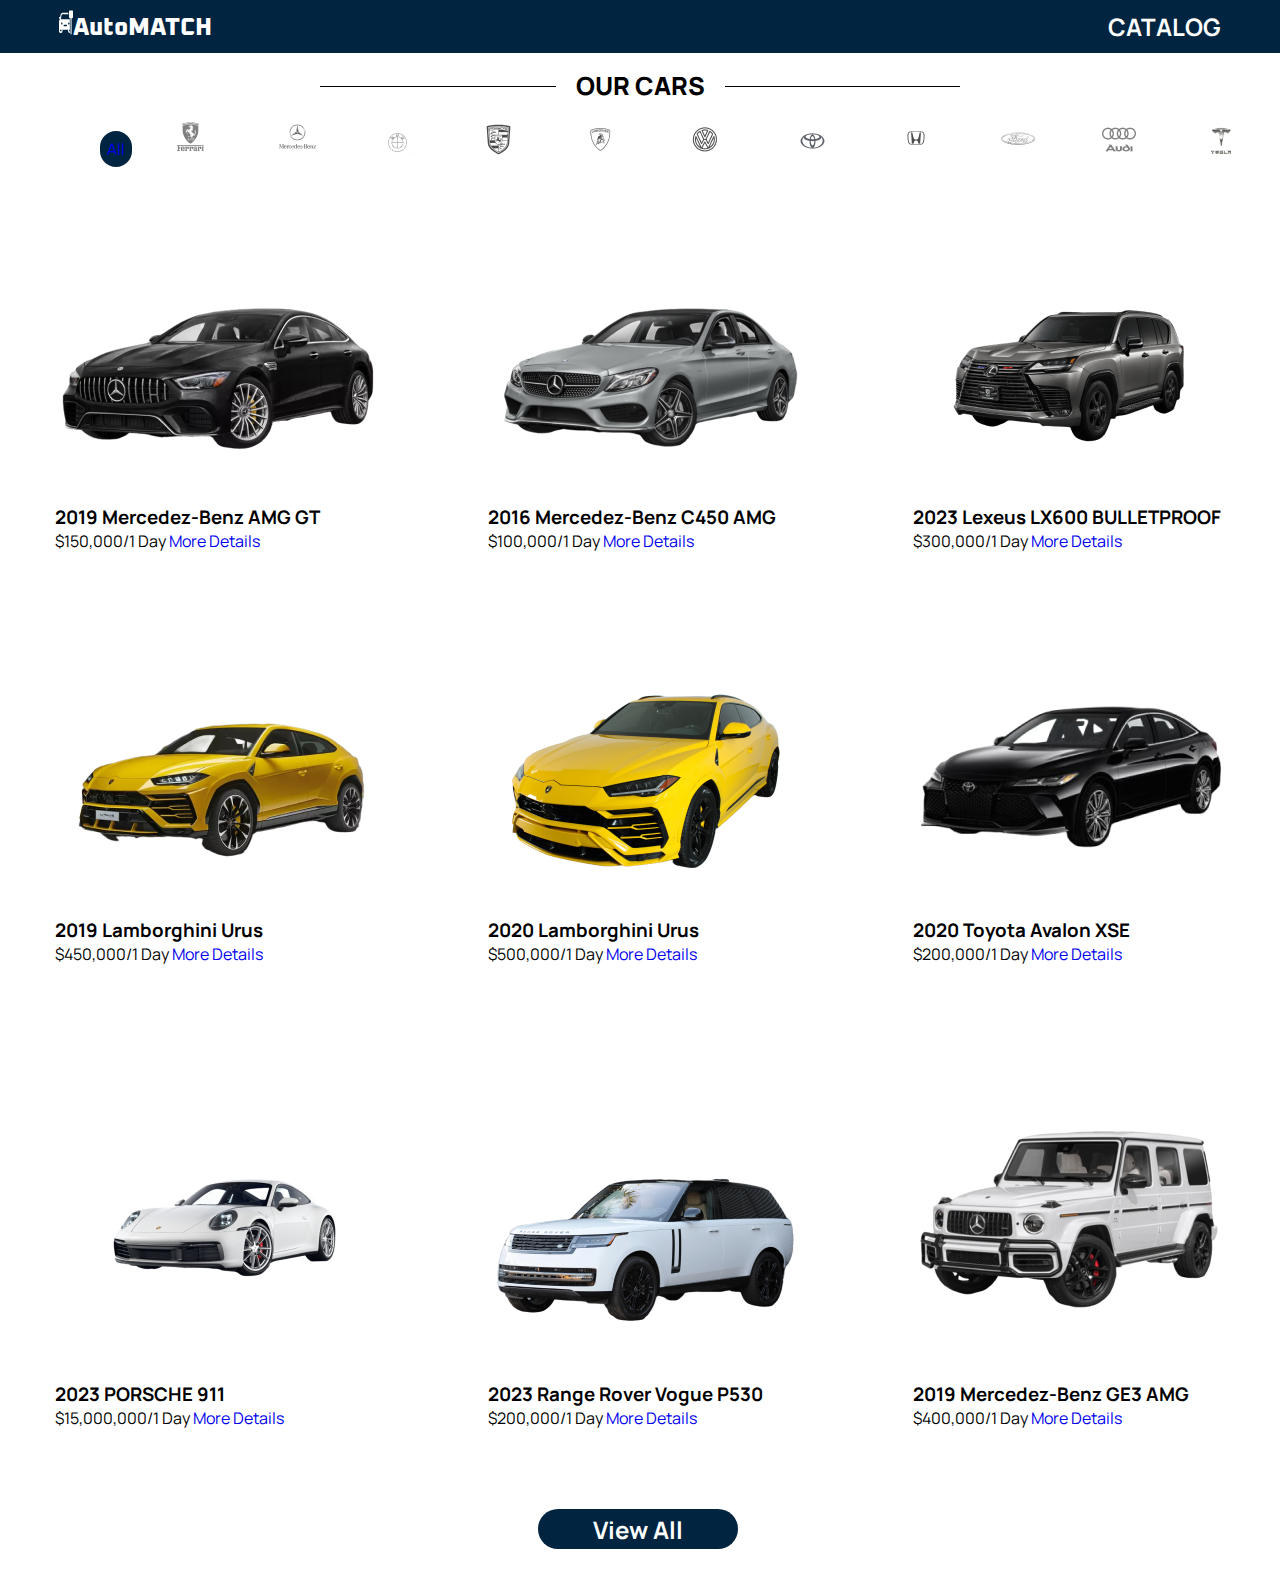
<file: catalog.html>
<!DOCTYPE html>
<html lang="en">
<head>
    <meta charset="UTF-8">
    <meta name="viewport" content="width=device-width, initial-scale=1.0">
    <link rel="stylesheet" href="catalog.css">
    <title>Catalog</title>
</head>
<body>
    <section id="header">
        <nav>
            <!--<a href="#"><img src="/car-dealer-platform/images/Logo.svg">AutoMATCH</a>-->
            <a href="#"><img src="./images/Logo.svg">AutoMATCH</a>
            <div class="nav-bar">
                <h1>CATALOG</h1>
            </div>
        </nav>
    </section>
    <section id="header-2">
        <div class="sub-topic"><span>OUR CARS</span></div>
        <div class="links">
            <a href="#" class="all">All</a>
            <a href="#"><img src="./images/logo1.png"></a>
            <a href="#"><img src="./images/logo2.png"></a>
            <a href="#"><img src="./images/logo3.png"></a>
            <a href="#"><img src="./images/logo4.png"></a>
            <a href="#"><img src="./images/logo5.png"></a>
            <a href="#"><img src="./images/logo6.png"></a>
            <a href="#"><img src="./images/logo7.png"></a>
            <a href="#"><img src="./images/logo8.png"></a>
            <a href="#"><img src="./images/logo9.png"></a>
            <a href="#"><img src="./images/logo10.png"></a>
            <a href="#"><img src="./images/logo11.png"></a>
        </div>
    </section>
    <section id="cars">
        <div class="cars">
            <div car-1>
                <img src="./images/2019Benz.png">
                <h3>2019 Mercedez-Benz AMG GT</h3>
                <p>$150,000/1 Day <a href="#">More Details</a></p>
            </div>

            <div car-2>
                <img src="./images/2016Benz.png">
                <h3>2016 Mercedez-Benz C450 AMG</h3>
                <p>$100,000/1 Day <a href="#">More Details</a></p>
            </div>

            <div car-3>
                <img src="./images/2023lexeus.png">
                <h3>2023 Lexeus LX600 BULLETPROOF</h3>
                <p>$300,000/1 Day <a href="#">More Details</a></p>
            </div>

            <div car-4>
                <img src="./images/2019lambo.png">
                <h3>2019 Lamborghini Urus</h3>
                <p>$450,000/1 Day <a href="#">More Details</a></p>
            </div>

            <div car-5>
                <img src="./images/2020Lambo.png">
                <h3>2020 Lamborghini Urus</h3>
                <p>$500,000/1 Day <a href="#">More Details</a></p>
            </div>

            <div car-6>
                <img src="./images/2020Avalon.png">
                <h3>2020 Toyota Avalon XSE</h3>
                <p>$200,000/1 Day <a href="#">More Details</a></p>
            </div>

            <div car-7>
                <img src="./images/2023porsche.png">
                <h3>2023 PORSCHE 911</h3>
                <p>$15,000,000/1 Day <a href="#">More Details</a></p>
            </div>

            <div car-8>
                <img src="./images/2023rangerover.png">
                <h3>2023 Range Rover Vogue P530</h3>
                <p>$200,000/1 Day <a href="#">More Details</a></p>
            </div>

            <div car-9>
                <img src="./images/2019AMG.png">
                <h3>2019 Mercedez-Benz GE3 AMG</h3>
                <p>$400,000/1 Day <a href="#">More Details</a></p>
            </div>

        </div>
    </section>
    <button type="submit">View All</button>
</body>
</html>
</file>
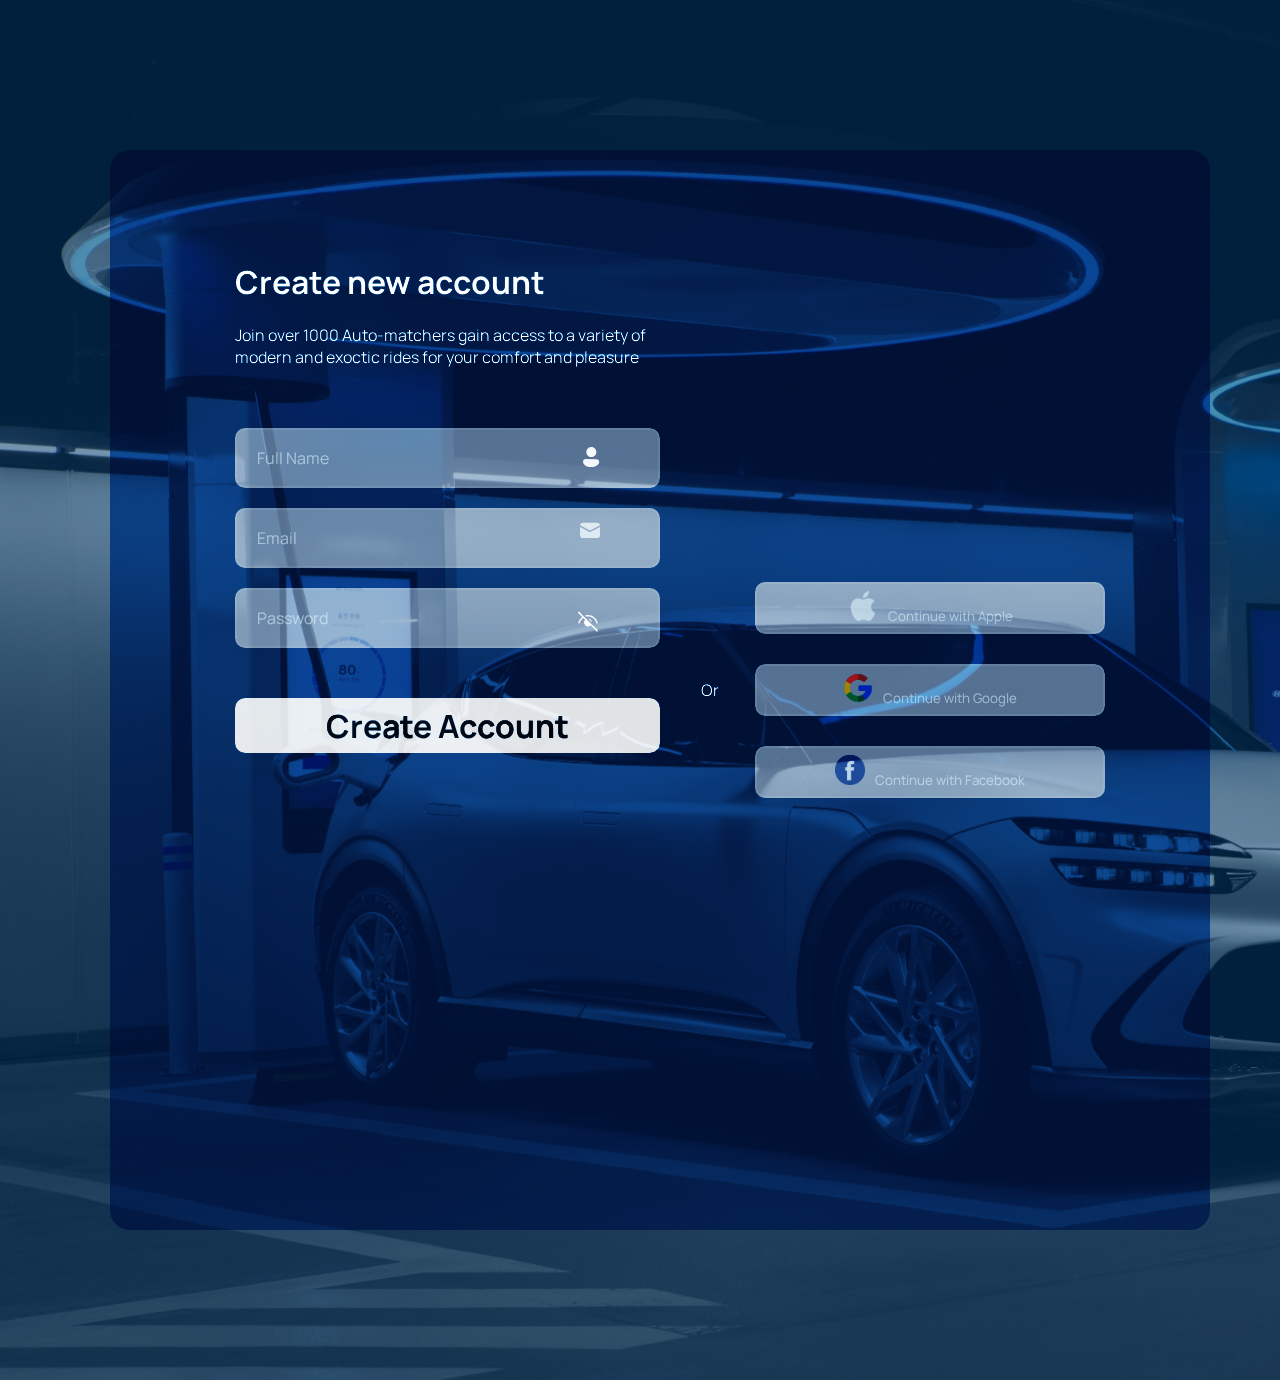
<file: signup.html>
<!DOCTYPE html>
<html lang="en">
<head>
    <meta charset="UTF-8">
    <meta name="viewport" content="width=device-width, initial-scale=1.0">
    <link rel="stylesheet" href="signup.css">
    <title>signup</title>
</head>
<body>
    <div class="container">
        <div class="ctn1">
            <h1>Create new account</h1>
            <p>Join over 1000 Auto-matchers gain access to a variety of modern and exoctic rides for your comfort and pleasure</p>
            <div class="input-box">
                <input type="text" placeholder="Full Name">
                <img src="./images/Vector.svg">
             </div>
             <div class="input-box">
                <input type="email" placeholder="Email">
                <img src="./images/mail.svg">
             </div>
             <div class="input-box">
                <input type="password" placeholder="Password" id="password">
                <img src="./images/eye.svg" id="eyeicon">
             </div>
             <button type="submit" class="btn">Create Account</button>
        </div>
        <div class="ctnp"><p>Or</p></div>
        <div class="ctn2">
            <div class="continue">
                <button class="btn-2"><img src="./images/apple1.png">Continue with Apple</button>
                <button class="btn-2"><img src="./images/google1.png">Continue with Google</button>
                <button class="btn-2"><img src="./images/Facebook.png">Continue with Facebook</button>
            </div>
        </div>
    </div>
    <script src="login.js"></script>
</body>
</html>
</file>
<file: catalog.css>
@import url('https://fonts.googleapis.com/css2?family=Manrope:wght@300;500;600;700;800&display=swap');
@import url('https://fonts.googleapis.com/css2?family=Manrope:wght@300;500;600;700;800&family=Oxanium:wght@300;400;500&display=swap');
*{
    margin: 0;
    padding: 0;
    box-sizing: border-box;
    font-family: 'Manrope', sans-serif;
}
#header nav{
    display: flex;
    justify-content: center;
    background: #012440;
    padding: 10px 0;
}
nav img{
    height: 25px;
}
nav a{
    color: #fff;
    font-size: 24px;
    font-weight: 800;
    padding-right: 70%;
    font-family: 'Oxanium', cursive;
}
a{
    text-decoration: none;
}
.nav-bar h1{
    color: #fff;
    font-size: 24px;
}
.sub-topic{
    font-size: 25px;
    font-weight: 800;
    text-align: center;
    margin: 15px 0;
    position: relative;
}
.sub-topic::before{
    content: "";
    height: 1px;
    width: 300px;
    background-color: #000;
    position: absolute;
    top: 50%;
    right: 25%;
    z-index: -3;
}
.sub-topic::after{
    content: "";
    height: 1px;
    width: 300px;
    background-color: #000;
    position: absolute;
    top: 50%;
    left: 25%;
    z-index: -2;
}
span{
    background: #fff;
    padding: 0 20px;
}
.links a{
    padding: 0 30px;
}
.links{
    display: inline-block;
    padding-left: 100px;
    margin-bottom: 100px;
}
.links .all{
    border-radius: 50px;
    background: #012440;
    padding: 7px ;
}
.cars{
    margin: auto;
    width: 80%;
    justify-content: center;
    display: grid;
    grid-gap: 100px;
    grid-template-columns: 1fr 1fr 1fr;
}
button{
    width: 200px;
    height: 40px;
    font-size: 24px;
    font-weight: 700;
    border-radius: 50px;
    background: #012440;
    color: #fff;
    border: none;
    margin-left: 42%;
    margin-top: 80px;
    margin-bottom: 30px;
    cursor: pointer;
}
</file>
<file: signup.css>
@import url('https://fonts.googleapis.com/css2?family=Manrope:wght@300;500;600;700;800&display=swap');

*{
    margin: 0;
    padding: 0;
    box-sizing: border-box;
    font-family: 'Manrope', sans-serif;
}
body{
    display: grid;
    justify-content: center;
    align-items: center;
    background-image: linear-gradient(rgba(1, 57, 108, 0.55), rgba(1, 57, 108, 0.55)),url(/backgroundsignup.jpg);
    background-size: cover;
}
.container{
    width: 1100px;
    background: rgba(1, 57, 108, 0.9);
    mix-blend-mode: hard-light;
    color: #fff;
    border-radius: 20px;
    padding: 90px 125px;
    margin: 150px 0;
    margin-left: 40px;
    display: grid;
    grid-template-columns: 50% 5% 60%;
    grid-gap: 50px;
}
.ctn1 h1{
    padding: 20px 0;
}
.ctn1 p{
    padding-bottom: 30px;
}
.container .input-box{
    width: 100%;
    height: 50px;
    margin: 30px 0;
}
.input-box input{
    width: 100%;
    height: 100%;
    background: #d1caca;
    opacity: 0.8;
    border: none;
    outline: none;
    border: 2px solid rgba(255, 255, 255, .2);
    border-radius: 10px;
    font-size: 16px;
    color: #1d1b88;
    padding: 28px 45px 28px 20px;
}
.input-box input::placeholder{
    color: #fff;
    font-size: 16px;
    font-weight: 400;
}
.input-box img{
    position: absolute;
    right: 680px;
    transform: translateY(90%);
    color: #fefcfc;
    cursor: pointer;
}
.ctn1 .btn{
    width: 100%;
    height: 55px;
    color: #010A13;
    text-align: center;
    font-size: 32px;
    font-weight: 700;
    border: none;
    border-radius: 10px;
    cursor: pointer;
    margin: 30px 0;
}
.ctnp{
    display: flex;
    justify-content: center;
    align-items: center;
    min-height: 100vh;
    margin-right: 150px;
}
.ctn2{
    display: flex;
    justify-content: center;
    align-items: center;
    width: 50%;
}
.ctn2 .btn-2{
    width: 350px;
    background: #d1caca;
    opacity: 0.8;
    border: none;
    outline: none;
    border: 2px solid rgba(255, 255, 255, .2);
    border-radius: 10px;
    margin: 15px 0;
    text-align: center;
    padding: 7px 0;
    color: #fff;
    cursor: pointer;
}
.btn-2 img{
    height: 30px;
    padding-right: 10px;
}
</file>
